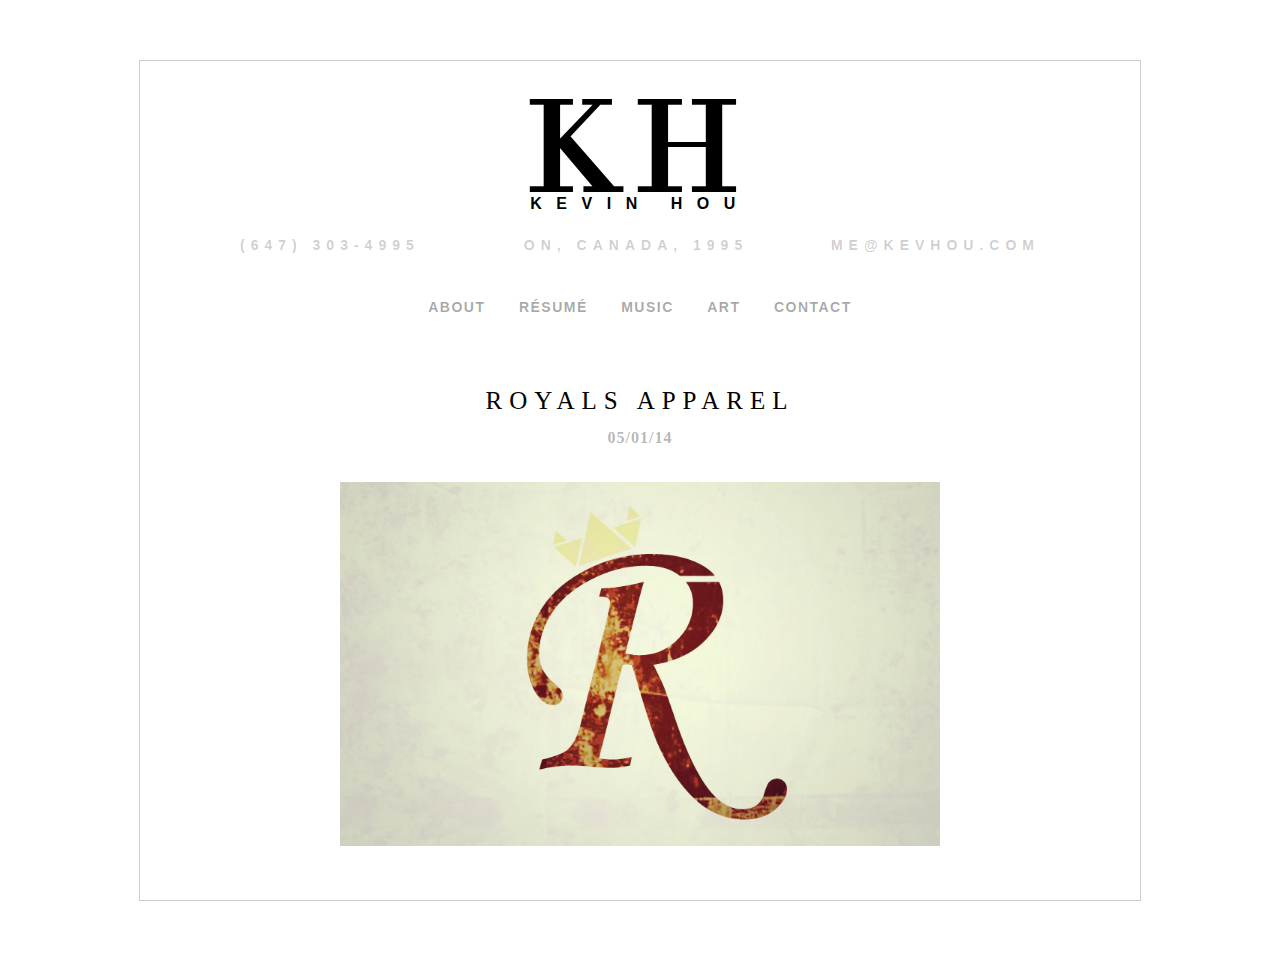
<file: index.html>
<!DOCTYPE html>
<html lang="en">
<header>
    <title>Kevin Hou</title>
    <meta name=”description” content=”Kevin Hou personal professinal website with resume.”>
    <link href="css/main.css" rel="stylesheet">
    <link rel="shortcut icon" href="favicon.ico" type="image/x-icon" alt="http://www.kevhou.com/favicon.ico">
</header>

<body>
    <!--LOGO-->
    <div id="header">
        <h1><a class="header" href="/">KH</a></h1>
        <h2>KEVIN HOU</h2>
    </div>
    <!--LOGO-->

    <h2>
		<div class="left"> 
			<p>(647) 303-4995</p> 
		</div> 

		<div class="ctr"> 
			<p>ON, CANADA, 1995</p>
		</div> 

		<div class="rt"> 
			<p>ME@KEVHOU.COM</p> 
		</div>
	</h2>

    <!--MENU-->
    <div id="nav">
        <ul>
            <li><a class="nav" href="/about">ABOUT</a>
            </li>
            <li><a class="nav" href="resume.pdf">R&#201;SUM&#201;</a>
            </li>
            <li><a class="nav" href="/music">MUSIC</a>
            </li>
            <li><a class="nav" href="/art">ART</a>
            </li>
            <li><a class="nav" href="/contact">CONTACT</a>
            </li>
        </ul>
    </div>
    <!--MENU-->

    <br>
    <br>
    <br>


    <div id="index">
        <h1>ROYALS APPAREL</h1> 
        <h2>05/01/14</h2>
        <img aligh="middle" width="75%" src="/image/article1.jpg">
    </div>

</body>

</html>
</file>
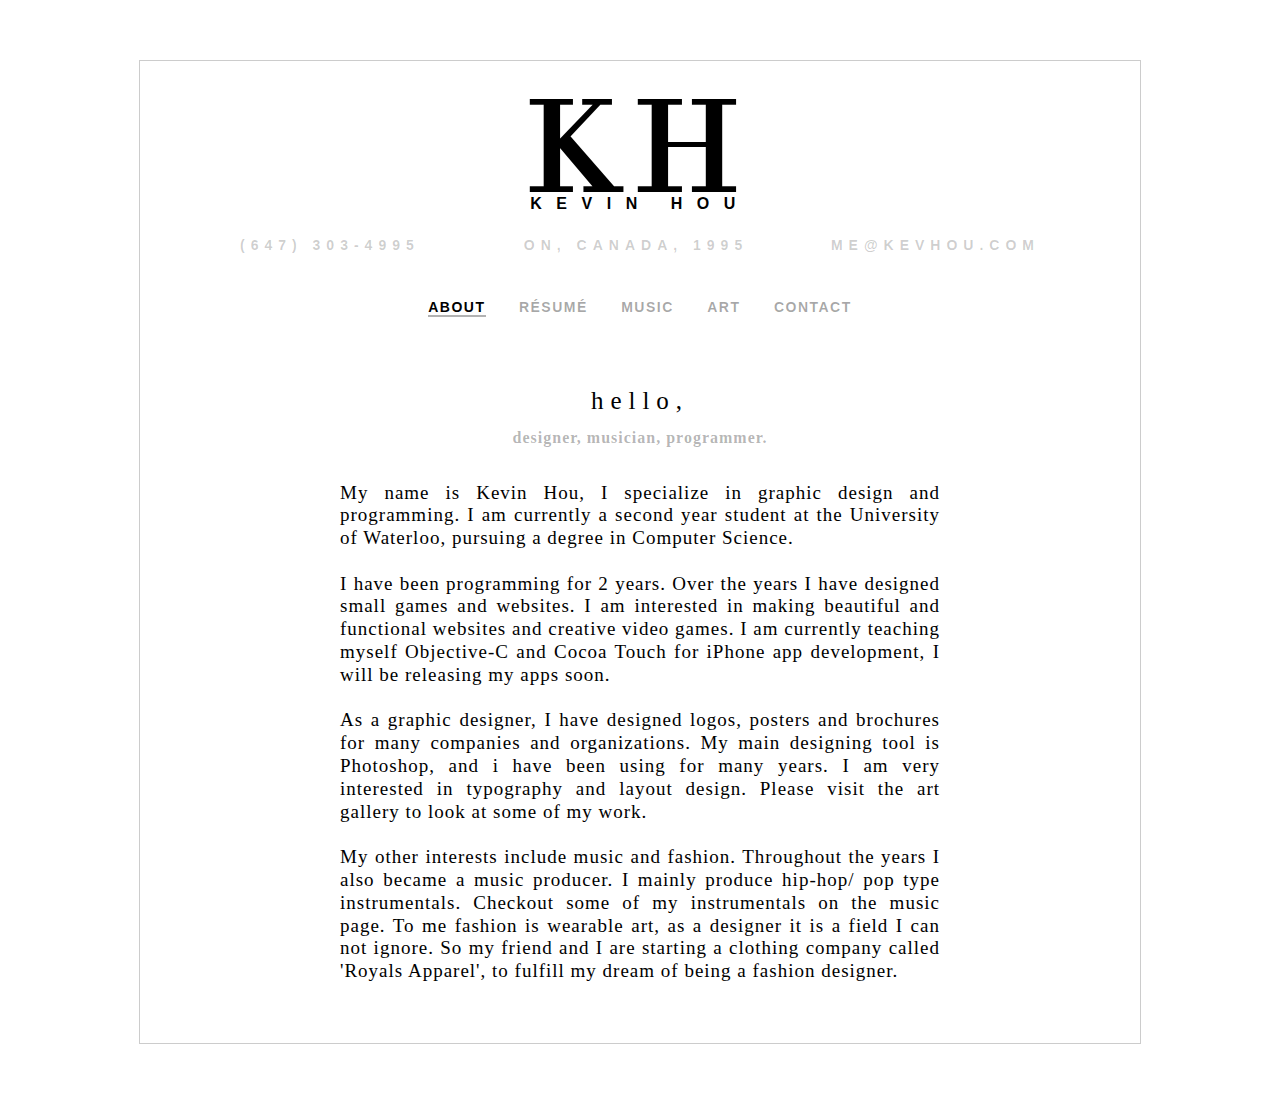
<file: about/index.html>
<!DOCTYPE html>
<html lang="en">
<header>
    <title>About - Kevin Hou</title>
    <meta name=”description” content=”Kevin Hou personal professinal website with resume.”>
    <link href="/css/main.css" rel="stylesheet">
    <link rel="shortcut icon" href="favicon.ico" type="image/x-icon" alt="http://www.kevhou.com/favicon.ico">
</header>

<body>
    <!--LOGO-->
    <div id="header">
        <h1><a class="header" href="/">KH</a></h1>
        <h2>KEVIN HOU</h2>
    </div>
    <!--LOGO-->

    <h2>
		<div class="left"> 
			<p>(647) 303-4995</p> 
		</div> 

		<div class="ctr"> 
			<p>ON, CANADA, 1995</p> 
		</div> 

		<div class="rt"> 
			<p>ME@KEVHOU.COM</p> 
		</div>
	</h2>

    <!--MENU-->
    <div id="nav">
        <ul>
            <li><a class="active" href="">ABOUT</a>
            </li>
            <li><a class="nav" href="/resume.pdf">R&#201;SUM&#201;</a>
            </li>
            <li><a class="nav" href="/music">MUSIC</a>
            </li>
            <li><a class="nav" href="/art">ART</a>
            </li>
            <li><a class="nav" href="/contact">CONTACT</a>
            </li>
        </ul>
    </div>
    <!--MENU-->

    <br>
    <br>
    <br>
    <div id="index">
        <h1>hello,</h1> 
        <h2>designer, musician, programmer.</h2>
        <p>My name is Kevin Hou, I specialize in graphic design and programming. I am currently a second year student at the University of Waterloo, pursuing a degree in Computer Science.
            <br>
            <br>I have been programming for 2 years. Over the years I have designed small games and websites. I am interested in making beautiful and functional websites and creative video games. I am currently teaching myself Objective-C and Cocoa Touch for iPhone app development, I will be releasing my apps soon.
            <br>
            <br>As a graphic designer, I have designed logos, posters and brochures for many companies and organizations. My main designing tool is Photoshop, and i have been using for many years. I am very interested in typography and layout design. Please visit the art gallery to look at some of my work.
            <br>
            <br>My other interests include music and fashion. Throughout the years I also became a music producer. I mainly produce hip-hop/ pop type instrumentals. Checkout some of my instrumentals on the music page. To me fashion is wearable art, as a designer it is a field I can not ignore. So my friend and I are starting a clothing company called 'Royals Apparel', to fulfill my dream of being a fashion designer.</p>
    </div>
</body>

</html>
</file>
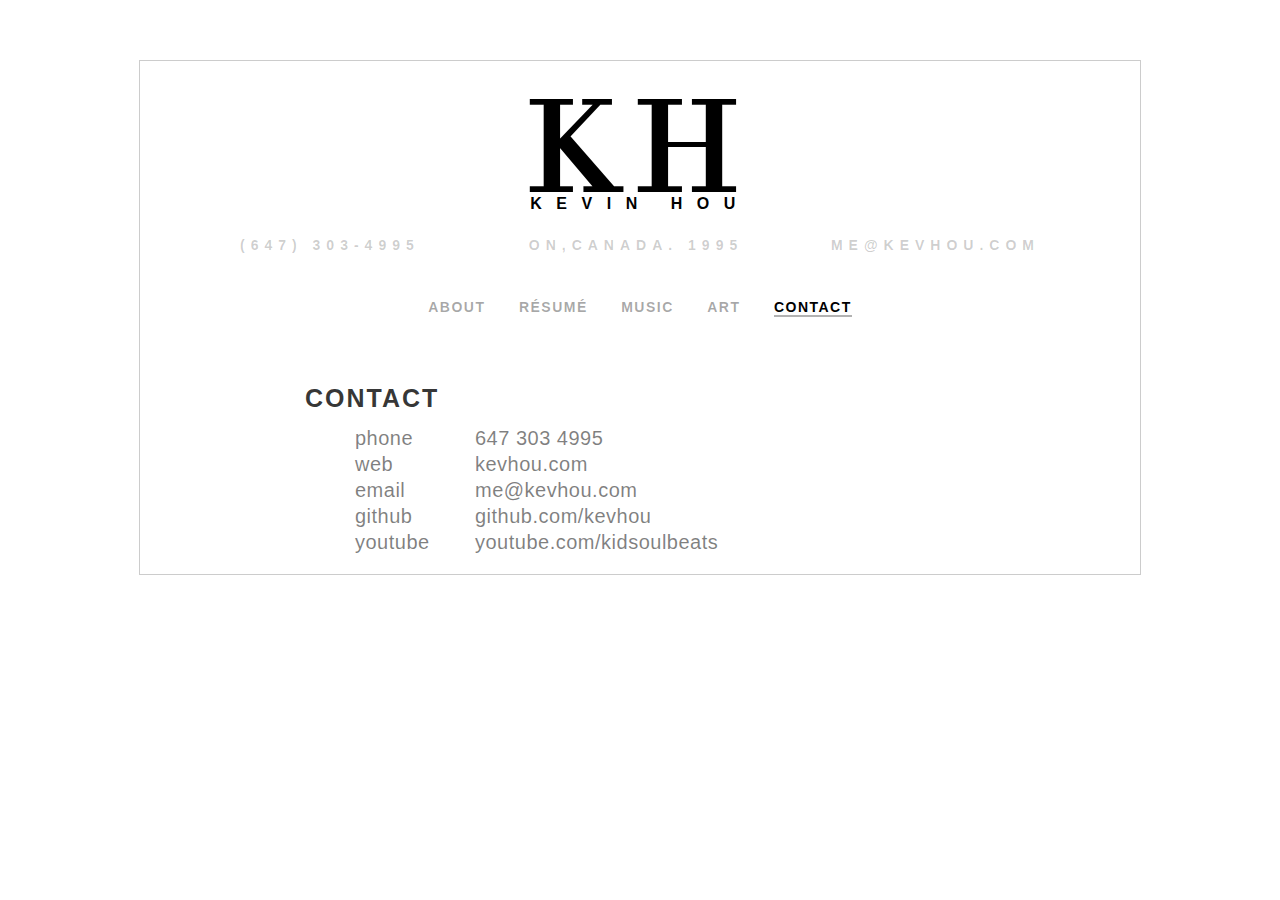
<file: contact/index.html>
<!DOCTYPE html>
<html lang="en">
<header>
    <title>R&eacute;sum&eacute; - Kevin Hou</title>
    <meta name=”description” content=”Kevin Hou personal professinal website with resume.”>
    <link href="/css/main.css" rel="stylesheet">
    <link rel="shortcut icon" href="favicon.ico" type="image/x-icon" alt="http://www.kevhou.com/favicon.ico">
</header>

<body>
    <!--LOGO-->
    <div id="header">
        <h1><a class="header" href="/">KH</a></h1>
        <h2>KEVIN HOU</h2>
    </div>
    <!--LOGO-->

    <h2>
		<div class="left"> 
			<p>(647) 303-4995</p> 
		</div> 

		<div class="ctr"> 
			<p> ON,CANADA. 1995</p>
		</div> 

		<div class="rt"> 
			<p>ME@KEVHOU.COM</p> 
		</div>
	</h2>

    <!--MENU-->
    <div id="nav">
        <ul>
            <li><a class="nav" href="/about">ABOUT</a>
            </li>
            <li><a class="nav" href="/resume.pdf">R&#201;SUM&#201;</a>
            </li>
            <li><a class="nav" href="/music">MUSIC</a>
            </li>
            <li><a class="nav" href="/art">ART</a>
            </li>
            <li><a class="active" href="">CONTACT</a>
            </li>
        </ul>
    </div>
    <!--MENU-->

    <!--CONTACT-->
    <div id="resume">

        <h2 class="special">CONTACT</h2>
        <ul>
            <li class="special">
                <section><span class="align">phone </span>
                    <a class="header" href="tel:+6473034995">647 303 4995</a>
                </section>
            </li>

            <li>
                <section><span class="align">web </span>
                    <a class="header" target="_blank" href="http://kevhou.com">kevhou.com</a>
                </section>
            </li>

            <li>
                <section><span class="align">email </span>
                    <a class="header" target="_blank" href="mailto:me@kevhou.com">me@kevhou.com</a>
                </section>
            </li>

            <li>
                <section><span class="align">github </span>
                    <a class="header" target="_blank" href="http://github.com/kevhou">github.com/kevhou</a>
                </section>
            </li>

            <li>
                <section><span class="align">youtube </span>
                    <a class="header" target="_blank" href="https://www.youtube.com/user/KidSoulBeats">youtube.com/kidsoulbeats</a>
                </section>
            </li>

        </ul>
    </div>
    <!--CONTACT-->

</body>

</html>
</file>
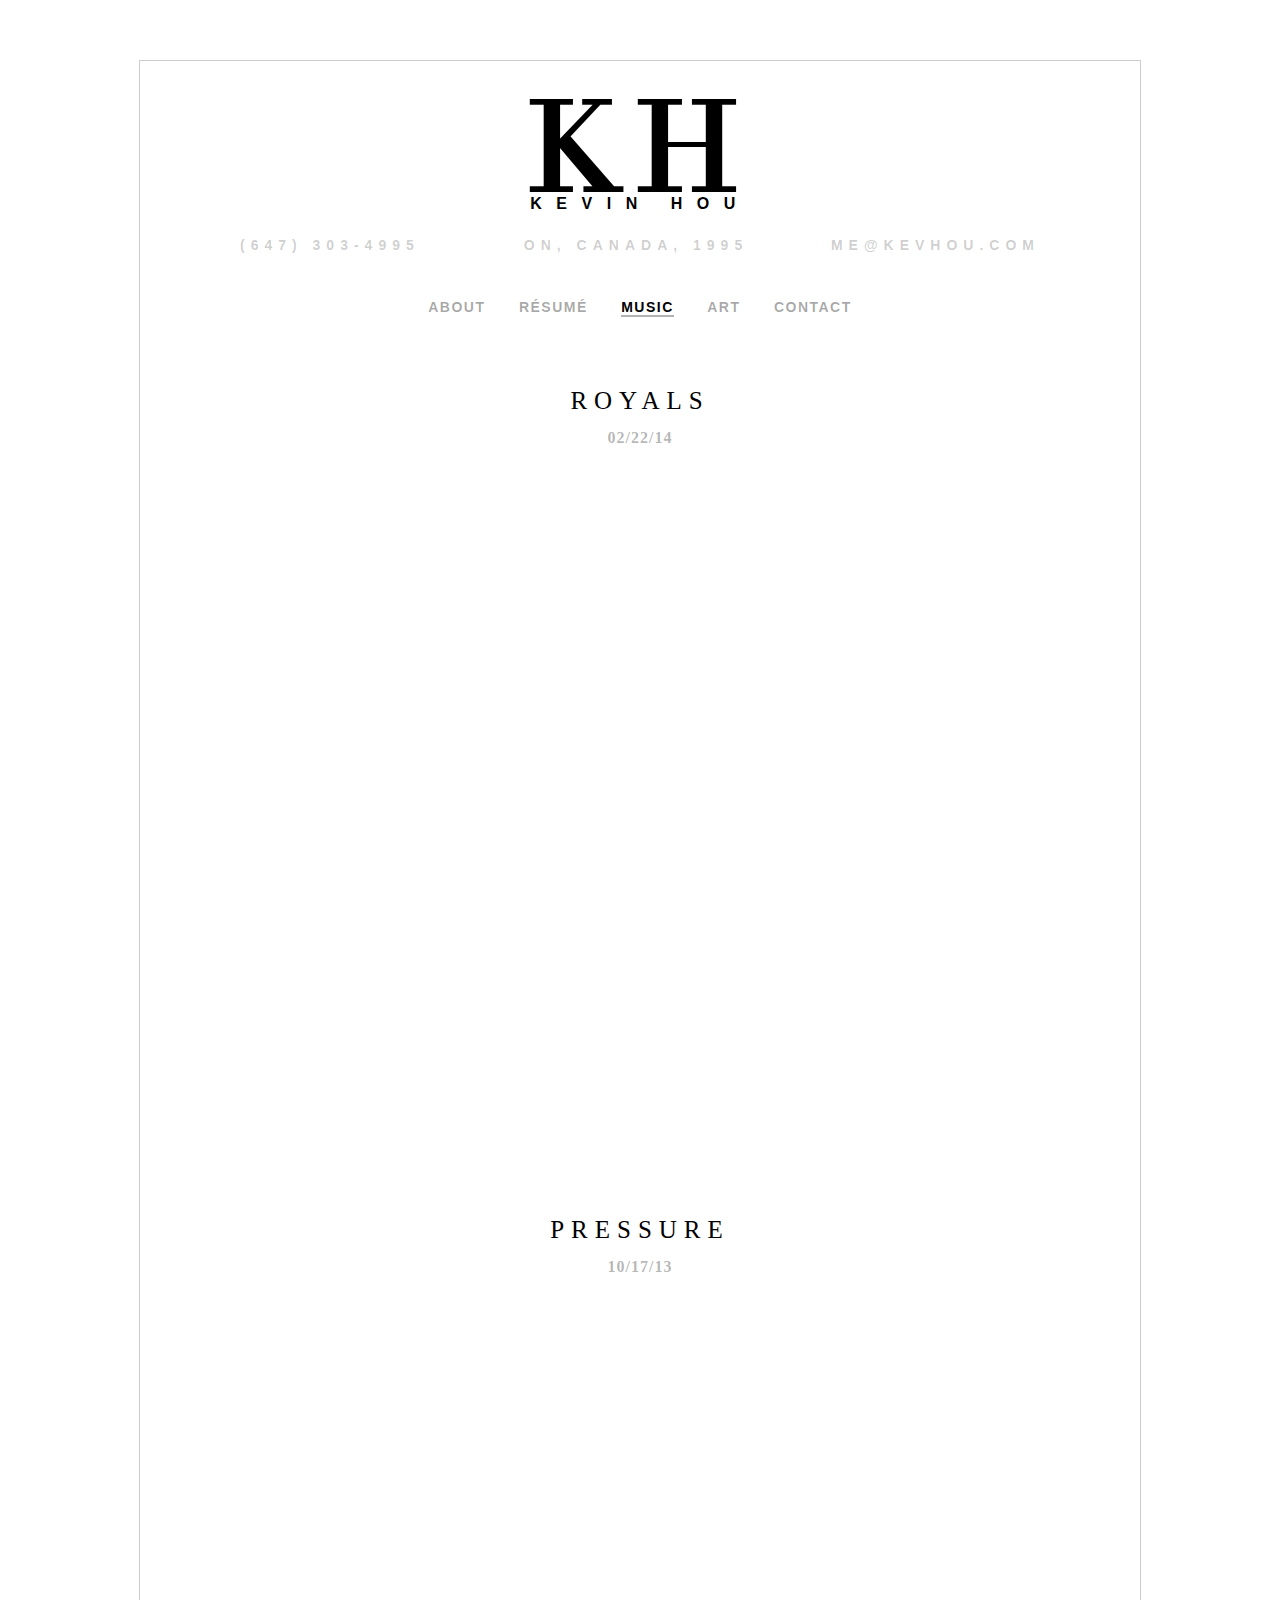
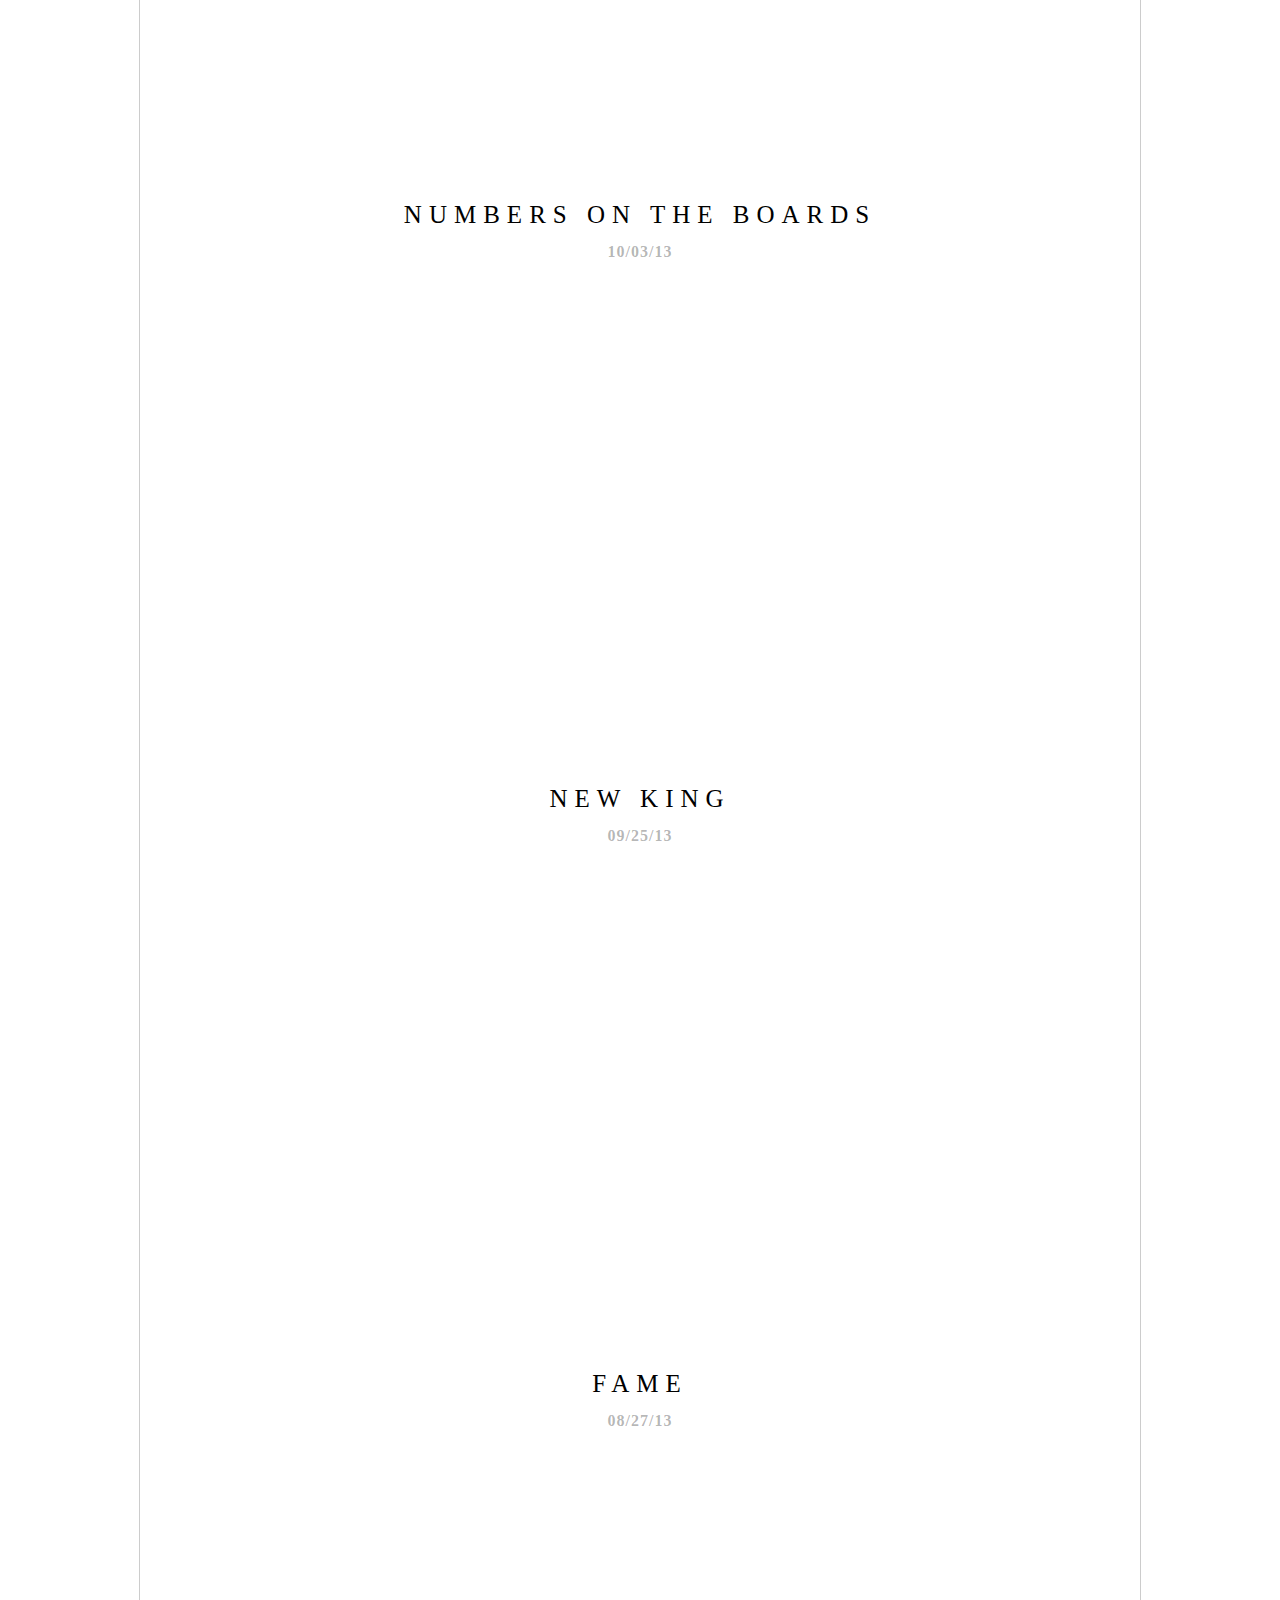
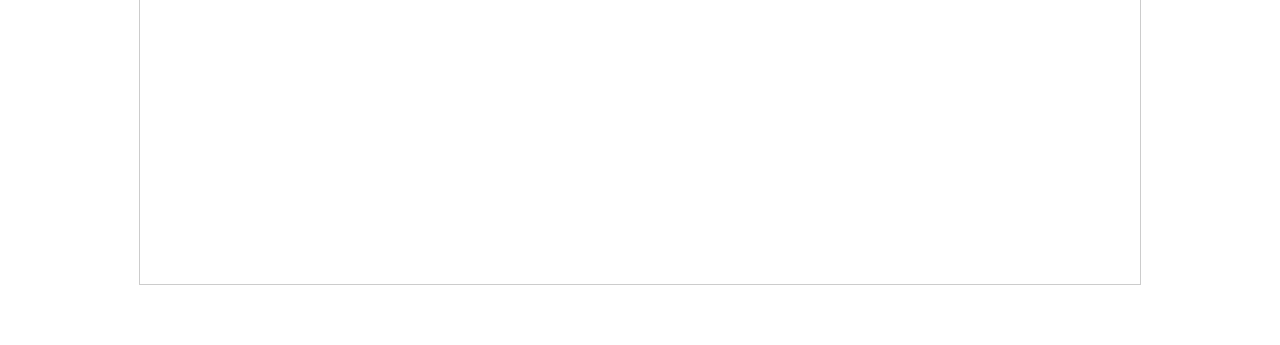
<file: music/index.html>
<!DOCTYPE html>
<html lang="en">
<header>
    <title>Music - Kevin Hou</title>
    <meta name=”description” content=”Kevin Hou personal professinal website with resume.”>
    <link href="/css/main.css" rel="stylesheet">
    <link rel="shortcut icon" href="favicon.ico" type="image/x-icon" alt="http://www.kevhou.com/favicon.ico">
</header>

<body>
    <!--LOGO-->
    <div id="header">
        <h1><a class="header" href="/">KH</a></h1>
        <h2>KEVIN HOU</h2>
    </div>
    <!--LOGO-->

    <h2>
		<div class="left"> 
			<p>(647) 303-4995</p> 
		</div> 

		<div class="ctr"> 
			<p>ON, CANADA, 1995</p> 
		</div> 

		<div class="rt"> 
			<p>ME@KEVHOU.COM</p> 
		</div>
	</h2>

    <!--MENU-->
    <div id="nav">
        <ul>
            <li><a class="nav" href="/about">ABOUT</a>
            </li>
            <li><a class="nav" href="/resume.pdf">R&#201;SUM&#201;</a>
            </li>
            <li><a class="active" href="">MUSIC</a>
            </li>
            <li><a class="nav" href="/art">ART</a>
            </li>
            <li><a class="nav" href="/contact">CONTACT</a>
            </li>
        </ul>
    </div>
    <!--MENU-->

    <br>
    <br>
    <br>

    <div id="index">
        <h1>ROYALS</h1> 
        <h2>02/22/14</h2>
        <iframe width="660" height="660" scrolling="no" frameborder="no" src="https://w.soundcloud.com/player/?url=https%3A//api.soundcloud.com/tracks/136227752&amp;auto_play=false&amp;hide_related=false&amp;visual=true"></iframe>
    </div>

    <br>
    <br>
    <br>

    <div id="index">
        <h1>PRESSURE</h1> 
        <h2>10/17/13</h2>
        <iframe width="660" height="415" src="//www.youtube.com/embed/FuS0thPxLSo" frameborder="0" allowfullscreen></iframe>
    </div>

    <br>
    <br>
    <br>

    <div id="index">
        <h1>NUMBERS ON THE BOARDS</h1> 
        <h2>10/03/13</h2>
        <iframe width="660" height="415" src="//www.youtube.com/embed/M8d-P3K5988" frameborder="0" allowfullscreen></iframe>
    </div>

    <br>
    <br>
    <br>

    <div id="index">
        <h1>NEW KING</h1> 
        <h2>09/25/13</h2>
        <iframe width="660" height="415" src="//www.youtube.com/embed/8Xb8BrxNYPs" frameborder="0" allowfullscreen></iframe>
    </div>

    <br>
    <br>
    <br>

    <div id="index">
        <h1>FAME</h1> 
        <h2>08/27/13</h2>
        <iframe width="660" height="415" src="//www.youtube.com/embed/K7eiQgog618" frameborder="0" allowfullscreen></iframe>
    </div>

</body>

</html>
</file>
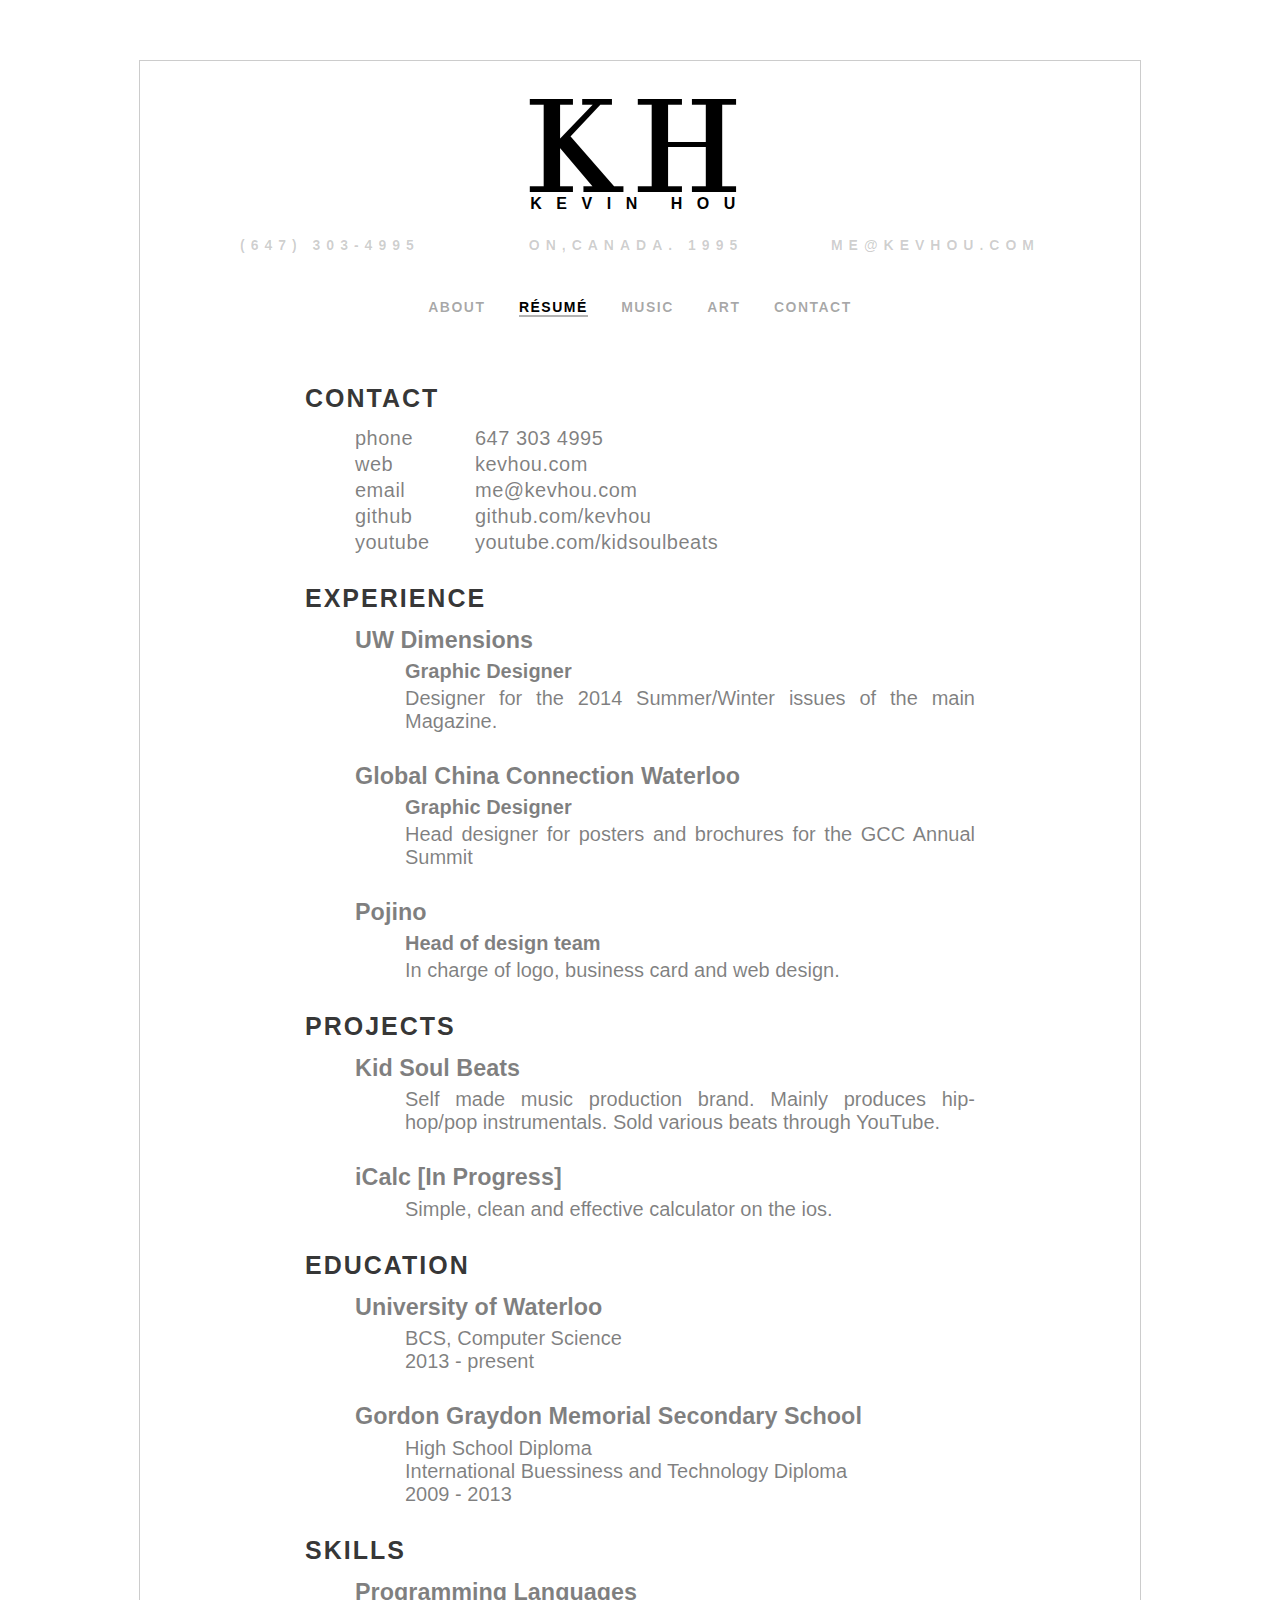
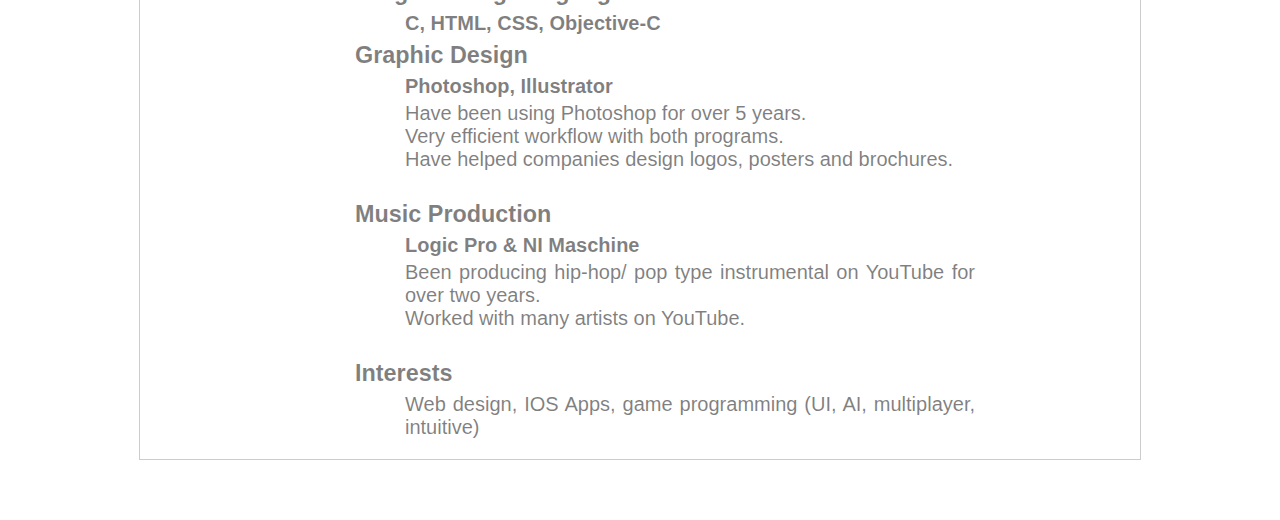
<file: resume/index(old).html>
<!DOCTYPE html>
<html lang="en">
<header>
    <title>R&eacute;sum&eacute; - Kevin Hou</title>
    <meta name=”description” content=”Kevin Hou personal professinal website with resume.”>
    <link href="/css/main.css" rel="stylesheet">
    <link rel="shortcut icon" href="favicon.ico" type="image/x-icon" alt="http://www.kevhou.com/favicon.ico">
</header>

<body>
    <!--LOGO-->
    <div id="header">
        <h1><a class="header" href="/">KH</a></h1>
        <h2>KEVIN HOU</h2>
    </div>
    <!--LOGO-->

    <h2>
		<div class="left"> 
			<p>(647) 303-4995</p> 
		</div> 

		<div class="ctr"> 
			<p> ON,CANADA. 1995</p>
		</div> 

		<div class="rt"> 
			<p>ME@KEVHOU.COM</p> 
		</div>
	</h2>

    <!--MENU-->
    <div id="nav">
        <ul>
            <li><a class="nav" href="/about">ABOUT</a>
            </li>
            <li><a class="active" href="">R&#201;SUM&#201;</a>
            </li>
            <li><a class="nav" href="/music">MUSIC</a>
            </li>
            <li><a class="nav" href="/art">ART</a>
            </li>
            <li><a class="nav" href="/contact">CONTACT</a>
            </li>
        </ul>
    </div>
    <!--MENU-->

    <!--CONTACT-->
    <div id="resume">

        <h2 class="special">CONTACT</h2>
        <ul>
            <li class="special">
                <section><span class="align">phone </span>
                    <a class="header" href="tel:+6473034995">647 303 4995</a>
                </section>
            </li>

            <li>
                <section><span class="align">web </span>
                    <a class="header" target="_blank" href="http://kevhou.com">kevhou.com</a>
                </section>
            </li>

            <li>
                <section><span class="align">email </span>
                    <a class="header" target="_blank" href="mailto:me@kevhou.com">me@kevhou.com</a>
                </section>
            </li>

            <li>
                <section><span class="align">github </span>
                    <a class="header" target="_blank" href="http://github.com/kevhou">github.com/kevhou</a>
                </section>
            </li>

            <li>
                <section><span class="align">youtube </span>
                    <a class="header" target="_blank" href="https://www.youtube.com/user/KidSoulBeats">youtube.com/kidsoulbeats</a>
                </section>
            </li>

        </ul>
    </div>

    <!--EXPERIENCE-->
    <div id="resume">
        <h2>EXPERIENCE</h2>

        <ul>

            <li>
                <h3>UW Dimensions</h3>
                <h4>Graphic Designer</h4>
                <p>Designer for the 2014 Summer/Winter issues of the main Magazine.</p>
            </li>

            <li>
                <h3><a class="header" target="_blank" href="http://www.gccglobal.org/">Global China Connection Waterloo</a></h3>
                <h4>Graphic Designer</h4>
                <p>Head designer for posters and brochures for the GCC Annual Summit</p>
            </li>

            <li>
                <h3>Pojino</h3>
                <h4>Head of design team</h4>
                <p>In charge of logo, business card and web design.</p>
            </li>

        </ul>
    </div>
    <!--EXPERIENCE-->

    <!--PROJECT-->
    <div id="resume">
        <h2>PROJECTS</h2>

        <ul>

            <li>
                <h3><a class="header" target="_blank" href="https://www.youtube.com/user/KidSoulBeats">Kid Soul Beats</a></h3>
                <p>Self made music production brand. Mainly produces hip-hop/pop instrumentals. Sold various beats through YouTube.</p>
            </li>

            <li>
                <h3>iCalc [In Progress]</h3>
                <p>Simple, clean and effective calculator on the ios.</p>
            </li>

        </ul>
    </div>
    <!--PROJECT-->

    <!--EDUCATION-->
    <div id="resume">
        <h2>EDUCATION</h2>
        <ul>
            <li>
                <h3>University of Waterloo</h3>
                <p>BCS, Computer Science
                    <br>2013 - present</p>
            </li>

            <li>
                <h3>Gordon Graydon Memorial Secondary School</h3>
                <p>High School Diploma
                    <br>International Buessiness and Technology Diploma
                    <br>2009 - 2013</p>
            </li>

        </ul>
    </div>
    <!--EDUCATION-->

    <!--SKILLS-->
    <div id="resume">
        <h2>SKILLS</h2>
        <ul>

            <li>
                <h3>Programming Languages</h3>
                <h4>C, HTML, CSS, Objective-C</h4>
            </li>


            <li>
                <h3>Graphic Design</h3>
                <h4>Photoshop, Illustrator</h4>
                <p>Have been using Photoshop for over 5 years.
                    <br>Very efficient workflow with both programs.
                    <br>Have helped companies design logos, posters and brochures.</p>
            </li>

            <li>
                <h3>Music Production</h3>
                <h4>Logic Pro & NI Maschine</h4>
                <p>Been producing hip-hop/ pop type instrumental on YouTube for over two years.
                    <br>Worked with many artists on YouTube.</p>
            </li>

            <li>
                <h3>Interests</h3>
                <p>Web design, IOS Apps, game programming (UI, AI, multiplayer, intuitive)</p>
            </li>
        </ul>
    </div>
    <!--SKILLS-->
    </div>
</body>

</html>
</file>
<file: css/main.css>
/*----------HTML----------*/
html{
	text-align: center;
	margin-top: 40px;
	margin-bottom: 40px;
	}
body{
	border: 1px solid rgba(0,0,0,0.2);
	margin: 20px auto;
	max-width: 800px;
	padding: 0px 100px 0px 100px;
}
@media (max-width: 900px) {
	body{
		border: 0px;
		margin: 45px auto;
	}	
}
/*----------HTML----------*/



/*----------FONT----------*/
@font-face{	
	font-family: Didot;
	src: url(/font/Didot.ttc);
}
/*----------FONT----------*/



/*----------LOGO----------*/
#header h1{
	text-align: center;
	font-size: 125px;
	margin-top: 10px;
	margin-bottom: 0;
	height: 124px;
	font-family: "didot";
	letter-spacing: 15px;
}
#header h2{
	text-align: center;
	color: rgba(0,0,0,1);
	font-size: 16px;
	margin-bottom: 10px;
	font-family: "arial";
	letter-spacing: 14.5px;
}
/*----------LOGO----------*/



/*----------HEADER 2----------*/
h2{
	color: rgba(0,0,0,0.2);
	margin-top: 0px;
	margin-bottom: 85px;
	font-size: 14px;
	font-family: "arial";
	letter-spacing: 6px;
}
/*----------HEADER 2----------*/



/*----------MENU----------*/
#nav ul{
	display: inline;
	padding:0;
}
#nav li{
	display: inline;
	width: 100px;
	margin: 14px;
	font-size: 14px;
	font-family: "arial";
	font-weight: bold;
	letter-spacing: 1.5px;
}
/*----------MENU----------*/



/*----------NAVI----------*/
a.header{
	text-decoration: none;
	color: black;
}
a.nav{
	text-decoration: none;
	color: rgba(0,0,0,0.35);
}
a.nav:hover{
	color: rgba(0,0,0,1);
	border-bottom: 3px;
	border-bottom-width: 2px;
	border-bottom-style: solid;
	border-bottom-color: rgba(0,0,0,0.3);
}
a.active{
	color: rgba(0,0,0,1);
	text-decoration: none;
	border-bottom: 3px;
	border-bottom-width: 2px;
	border-bottom-style: solid;
	border-bottom-color: rgba(0,0,0,0.3);
}
/*----------NAVI----------*/



/*----------ALIGN----------*/
.left { 
	float: left; 
	text-align: left; 
	width: 33%; 
} 

.ctr { 
	float: left; 
	text-align: center; 
	width: 33%; 
} 

.rt { 
	float: right;
	text-align: right:
	width: 33%; 
} 
/*----------ALIGN----------*/



/*----------INDEX----------*/
#index h1{
	font-size: 25px;
	font-family: "cambria";
	font-weight: normal;
	letter-spacing: 7px;
	height: 25px;
}
#index h2{
	color: rgba(0,0,0,0.3);
	font-size: 16px;
	font-family: "cambria";
	letter-spacing: 1px;
	margin: 0;
	margin-top: 5px;
	margin-bottom: 35px;
}
#index p{
	text-align: justify;
	font-size: 19px;
	max-width: 670px;
	line-height: 120%;
	margin-left: auto;
	margin-right: auto;
	margin-bottom: 60px;
	padding: 0px 100px 0px 100px;
	font-family: "candara";
	letter-spacing: 1px;
}
#index img{
	margin-bottom: 50px;
}
/*----------INDEX----------*/



/*----------RESUME----------*/
#resume{
	text-align: justify;
	font-size: 20px;
	max-width: 670px;
	margin: 0 auto;
}
#resume ul{
	display: block;
	padding:0;
}
#resume li{
	display: block;
	padding:0;
}
#resume li.special{
	margin-top: 30px;
}
#resume h2{
	color: rgba(0,0,0,0.8);
	font-size: 25px;
	font-family: "helvetica";
	letter-spacing: 2px;
	margin: 0;
	margin-top: 30px;
	height: 13px;
}
#resume h2.special{
	margin-top: 68px;
}
#resume h3{
	margin-left: 50px;
	margin-top: 30px;
	font-family: "helvetica";
	color: rgba(0,0,0,0.5);
	height: 10px;
}
#resume h4{
	margin-left: 100px;
	margin-top: 0px;
	font-family: "arial";
	color: rgba(0,0,0,0.5);
	height: 0px;
}
#resume p{
	margin-left: 100px;
	margin-bottom: 20px;
	font-family: "arial";
	color: rgba(0,0,0,0.5);
}
#resume a{
	text-align: left; 
	width: 80%; 
}
#resume section{
	text-decoration: none;
	color: rgba(0,0,0,0.5);
	margin-left: 50px;
	margin-bottom: 3px;
	letter-spacing: 0.5px;
	font-family: "arial";
	font-size: 20px;
}
#resume .align{
	float: left; 
	text-align: left; 
	width: 120px; 
}
#resume a.header{
	color: rgba(0,0,0,0.5);
}
#resume a.header:hover{
	color: rgba(0,0,0,1);
	border-bottom: 3px;
	border-bottom-width: 2px;
	border-bottom-style: solid;
	border-bottom-color: rgba(0,0,0,0.3);
	font-family: "arial";
}
/*----------RESUME----------*/
</file>
